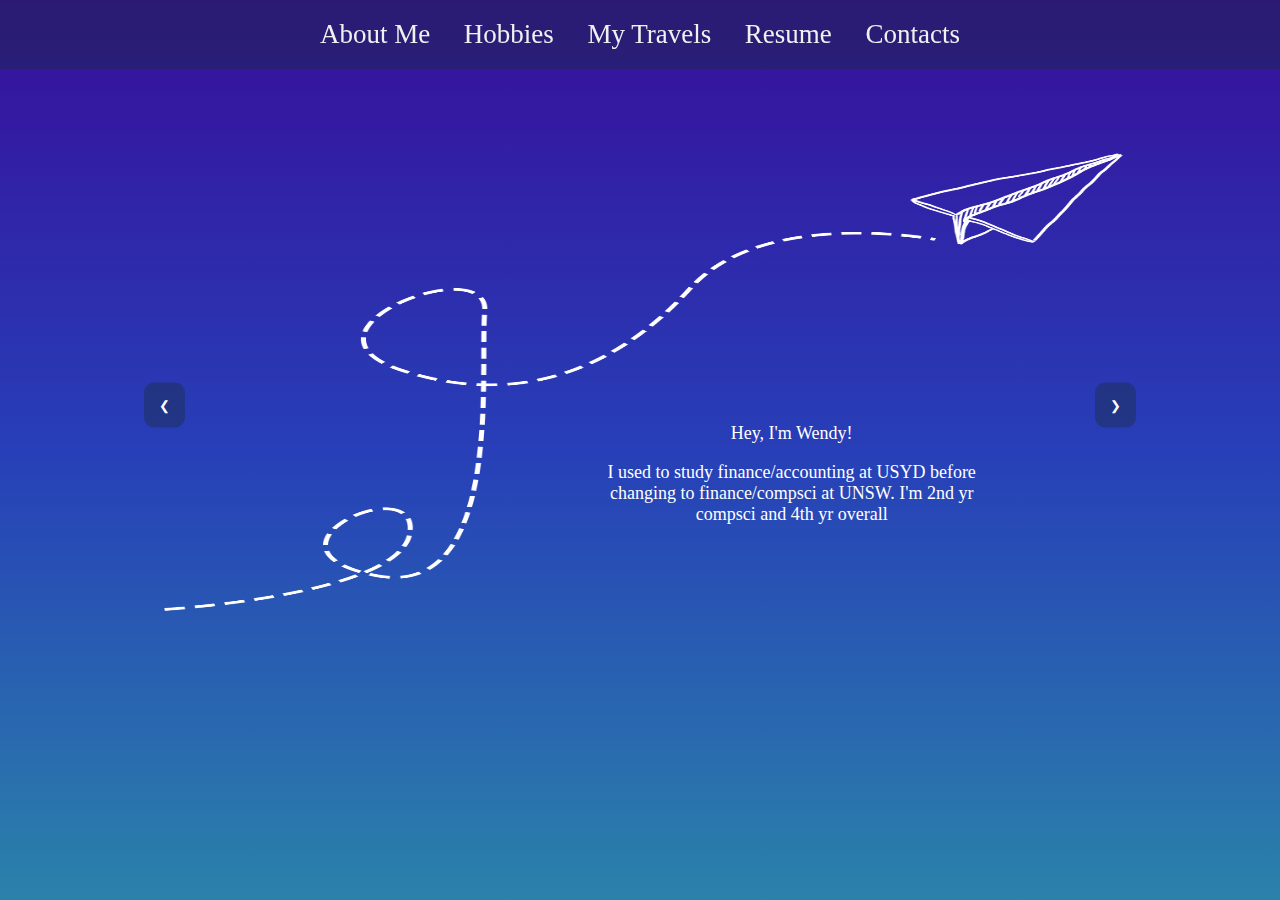
<file: index.html>
<!DOCTYPE html>
<html lang="en">
<head>
    <meta charset="UTF-8">
    <meta name="viewport" content="width=device-width, initial-scale=1.0">
    <link rel="stylesheet" href="index.css">
    <link rel="prefetch" href="index.html">

    <title>About Wendy</title>
    <link rel="icon" type="image/x-icon" href="./assets/ufo.png">
</head>

<body>
  <div id="main">
    <nav class="navBar">
      <ul class="navLinks">
        <li><a href="index.html">About Me</a></li>
        <li><a href="hobbies.html">Hobbies</a></li>
        <li><a href="travels.html">My Travels</a></li>
        <li><a href="https://www.youtube.com/watch?v=xvFZjo5PgG0" target="_blank">Resume</a></li>
        <li><a href="contacts.html">Contacts</a></li>
      </ul>
    </nav>

    <div class="slideshow-container">
      <div class="slide active">
        <img src="./assets/plane1.png">
        <div class="slide-text1">
          <p>Hey, I'm Wendy!</p>
          <p>I used to study finance/accounting at USYD before changing to finance/compsci at UNSW. I'm 2nd yr compsci and 4th yr overall</p>
        </div>
      </div>
      <div class = "slide">
        <img src="./assets/plane2.png">
        <div class="slide-text2">
          <p>I'm speed running my compsci course since I picked up the compsci degree in my third year. So far, I've done:</p>
          <ul class="classList">
            <li>Comp1511 - intro</li>
            <li>Comp1521 - computer systems</li>
            <li>Comp1531 - seng project</li>
            <li>Comp2521 (did it over the summer it was brutal)</li>
          </ul>
          <p>This sem, I'll be completing:</p>
          <ul class="classList">
            <li>Comp6080 - frontend</li>
            <li>Comp3311 - databases</li>
          </ul>
        </div>
      </div>
      <div class = "slide">
        <img src="./assets/plane3.png">
        <div class="slide-text3">
          <p>On top of learning new things and building cool stuff, I hope to meet like-minded people and make lasting friendships</p>
          <div class="smileyFace">
            <img src="./assets/happy.png">
          </div>
        </div>
      </div>

      <button class="prev" onclick="changeSlide(-1)">&#10094;</button>
      <button class="next" onclick="changeSlide(1)">&#10095;</button>

      <script src="script.js"></script>
    </div>
  </div>
</body>
</file>
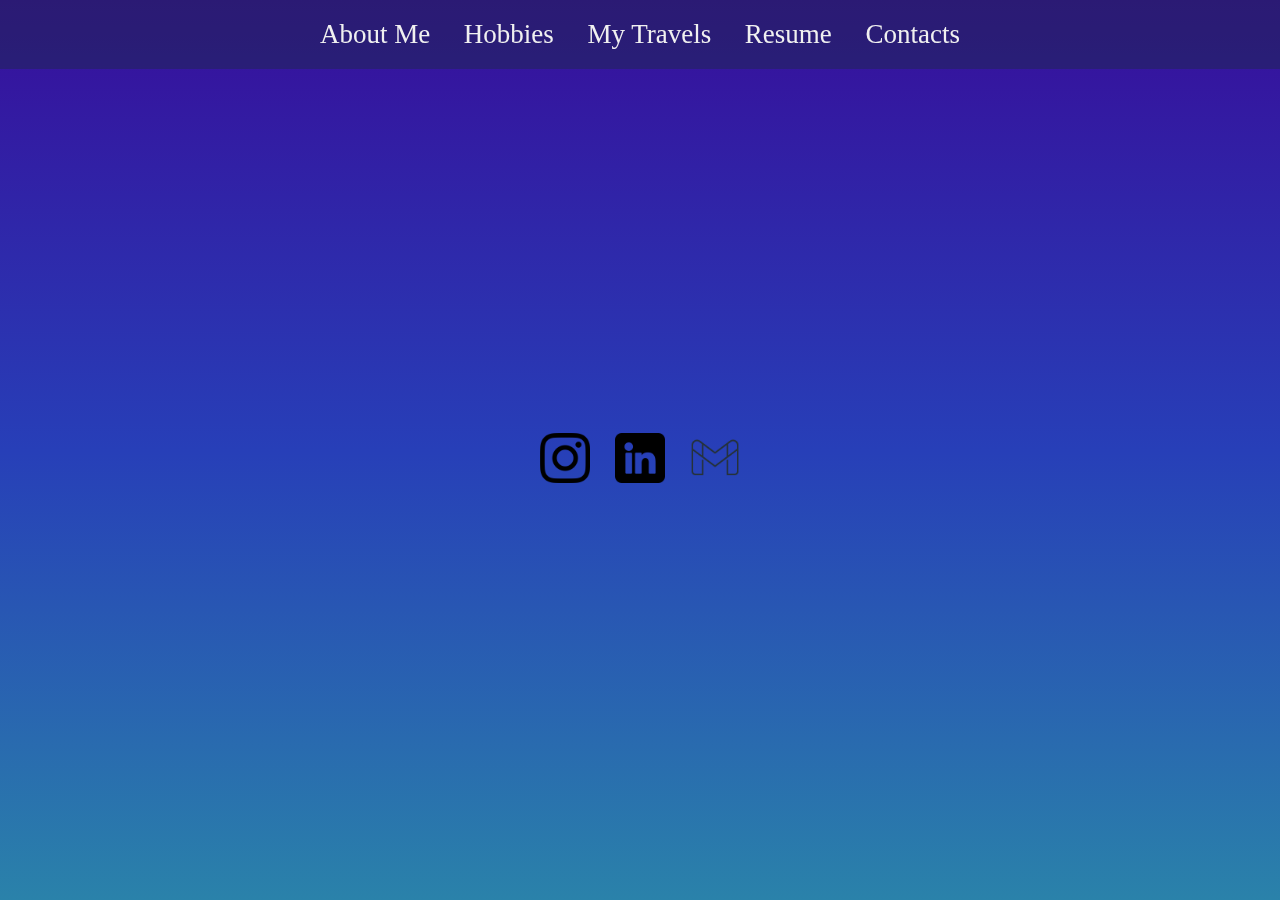
<file: contacts.html>
<html lang="en">
<head>
    <meta charset="UTF-8">
    <meta name="viewport" content="width=device-width, initial-scale=1.0">
    <link rel="stylesheet" href="index.css">
    <link rel="prefetch" href="index.html">

    <title>Contact Wendy</title>
    <link rel="icon" type="image/x-icon" href="./assets/ufo.png">
</head>

<body>
  <div class="main">
    <nav class="navBar">
      <ul class="navLinks">
        <li><a href="index.html">About Me</a></li>
        <li><a href="hobbies.html">Hobbies</a></li>
        <li><a href="travels.html">My Travels</a></li>
        <li><a href="https://www.youtube.com/watch?v=xvFZjo5PgG0" target="_blank">Resume</a></li>
        <li><a href="contacts.html">Contacts</a></li>
      </ul>
    </nav>

    <div class="contacts-container">
      <ul class="contact">
        <li><a href="https://www.instagram.com/wendy_xin_/" target="_blank">
          <img src="./assets/Ig.png" class="default-image">
          <img src="./assets/IgC.png" class="hover-image">
        </a></li>
        <li><a href="https://www.linkedin.com/in/wendy-xin03/" target="_blank">
          <img src="./assets/linkedin.png" class="default-image">
          <img src="./assets/linkedinC.png" class="hover-image">
        </a></li>
        <li><a href="mailto:wendyx137@gmail.com" target="_blank">
          <img src="./assets/gmail.png" class="default-image">
          <img src="./assets/gmailC.png" class="hover-image">
        </a></li>
      </ul>
    </div>
  </div>
</body>
</file>
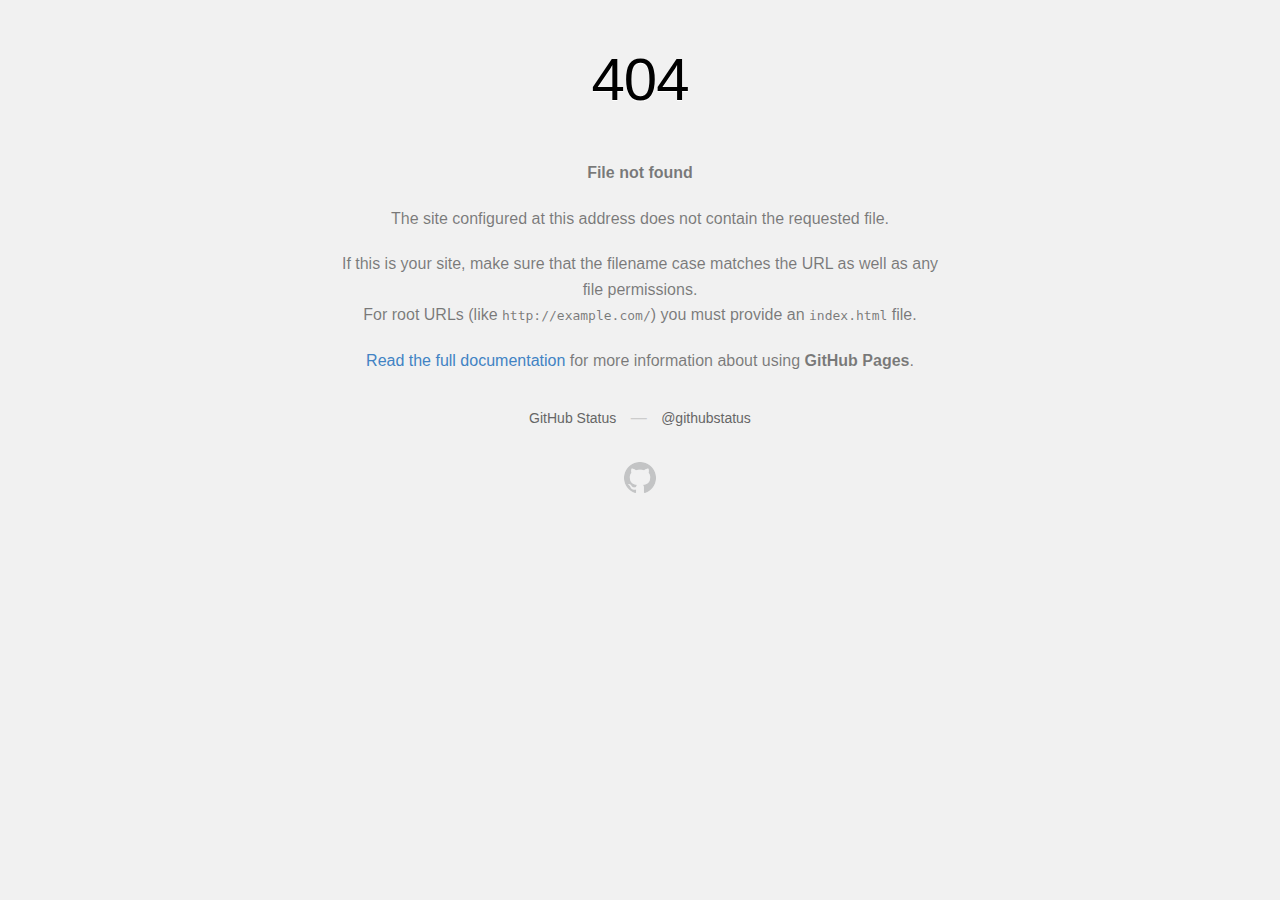
<file: test2.html>
<!DOCTYPE html>
<html>
  <head>
    <meta http-equiv="Content-type" content="text/html; charset=utf-8">
    <meta http-equiv="Content-Security-Policy" content="default-src 'none'; style-src 'unsafe-inline'; img-src data:; connect-src 'self'">
    <title>Page not found &middot; GitHub Pages</title>
    <style type="text/css" media="screen">
      body {
        background-color: #f1f1f1;
        margin: 0;
        font-family: "Helvetica Neue", Helvetica, Arial, sans-serif;
      }

      .container { margin: 50px auto 40px auto; width: 600px; text-align: center; }

      a { color: #4183c4; text-decoration: none; }
      a:hover { text-decoration: underline; }

      h1 { width: 800px; position:relative; left: -100px; letter-spacing: -1px; line-height: 60px; font-size: 60px; font-weight: 100; margin: 0px 0 50px 0; text-shadow: 0 1px 0 #fff; }
      p { color: rgba(0, 0, 0, 0.5); margin: 20px 0; line-height: 1.6; }

      ul { list-style: none; margin: 25px 0; padding: 0; }
      li { display: table-cell; font-weight: bold; width: 1%; }

      .logo { display: inline-block; margin-top: 35px; }
      .logo-img-2x { display: none; }
      @media
      only screen and (-webkit-min-device-pixel-ratio: 2),
      only screen and (   min--moz-device-pixel-ratio: 2),
      only screen and (     -o-min-device-pixel-ratio: 2/1),
      only screen and (        min-device-pixel-ratio: 2),
      only screen and (                min-resolution: 192dpi),
      only screen and (                min-resolution: 2dppx) {
        .logo-img-1x { display: none; }
        .logo-img-2x { display: inline-block; }
      }

      #suggestions {
        margin-top: 35px;
        color: #ccc;
      }
      #suggestions a {
        color: #666666;
        font-weight: 200;
        font-size: 14px;
        margin: 0 10px;
      }

    </style>
  </head>
  <body>

    <div class="container">

      <h1>404</h1>
      <p><strong>File not found</strong></p>

      <p>
        The site configured at this address does not
        contain the requested file.
      </p>

      <p>
        If this is your site, make sure that the filename case matches the URL
        as well as any file permissions.<br>
        For root URLs (like <code>http://example.com/</code>) you must provide an
        <code>index.html</code> file.
      </p>

      <p>
        <a href="https://help.github.com/pages/">Read the full documentation</a>
        for more information about using <strong>GitHub Pages</strong>.
      </p>

      <div id="suggestions">
        <a href="https://githubstatus.com">GitHub Status</a> &mdash;
        <a href="https://twitter.com/githubstatus">@githubstatus</a>
      </div>

      <a href="/" class="logo logo-img-1x">
        <img width="32" height="32" title="" alt="" src="[data-uri]">
      </a>

      <a href="/" class="logo logo-img-2x">
        <img width="32" height="32" title="" alt="" src="[data-uri]">
      </a>
    </div>
  </body>
</html>
</file>
<file: index.css>
body {
  background: linear-gradient(180deg, rgba(55,14,154,1) 0%, rgba(39,63,184,1) 50%, rgba(42,130,170,1) 100%);
  background-attachment: fixed;
  /* TODO: Download local font. It'll work when it decides to work */
  /* font-family: 'Segoe UI', Tahoma, Geneva, Verdana, sans-serif;
  font-weight: 100; */
}

.main {
  height: 100%;
  width: 100%;
  padding: 0;
  display: flex;
  justify-content: center;
  align-items: center;
}

/* ____________________________________NAV BAR CSS___________________________________ */

.navBar {
  position: fixed;
  left: 0;
  top: 0;
  display: flex;
  justify-content: center;
  padding: 0;
  width: 100%;
  background-color: rgba(26, 44, 59, 0.4);
}

.navLinks {
  list-style: none;
  display: flex;
  justify-content: space-between;
  align-items: center;
  width: 50%;
  margin: 0;
  padding: 1.5%;
}

.navLinks a {
  float: top;
  color: rgb(240, 240, 240);
  text-align: center;
  padding: 0;
  font-size: 3vh;
  text-decoration: none;
}

.navLinks a:hover {
  color: white;
  text-shadow: 3px 3px 5px rgb(90, 90, 90);
}

.navLinks a:active {
  color: white;
}


/* _________________________________ABOUT ME SLIDESHOW CSS________________________________ */


.slideshow-container {
  position: relative;
  max-width: 80%;
  margin: 130px auto 0;
  overflow: hidden;
}

.slide {
  display: none;
  position: relative;
  width: 100%;
}

.slide.active {
  display: block;
}

.slide img {
  width: 100%;
  height: 550px;
  display: block;
  filter: invert(100%);
}

/* Slide Text */
.slide-text1 {
  position: absolute;
  top: 50%;
  left: 45%;
  width: 40%;
  color: white;
  font-size: 18px;
  text-align: center;
}

.slide-text2 {
  position: absolute;
  top: 38%;
  left: 20%;
  color: white;
  font-size: 18px;
  text-align: center;
  width: 45%;
}

.classList{
  text-align: center;
  list-style-position: inside;
  list-style-type: "\2728   ";
  color: #b8b8b8;
}

.slide-text3 {
  position: absolute;
  top: 40%;
  left: 10%;
  width: 40%;
  color: white;
  font-size: 18px;

  text-align: center;
  display: flex;
  flex-direction: column;
  align-items: center;
}

.smileyFace {
  display: flex;
  width: 25%;
  animation: spinSmileyFace 3s cubic-bezier(0.445, 0.05, 0.55, 0.95) infinite;
}

.smileyFace img {
  filter: invert(0%);
  max-width: 100%;
  height: auto;
}

@keyframes spinSmileyFace{
  from{transform: rotate(0deg);}
  to{transform: rotate(360deg);}
}

.prev, .next {
  position: absolute;
  top: 50%;
  transform: translateY(-50%);
  background-color: rgba(26, 44, 59, 0.4);
  color: white;
  padding: 15px;
  cursor: pointer;
  border: none;
  border-radius: 10px;
}

.prev { left: 10px; }
.next { right: 10px; }

.prev:hover, .next:hover {
  background-color: rgba(7, 13, 17, 0.52);
}

/* ____________________________________MAPS PAGE CSS___________________________________ */

#map {
  width: 80%;
  height: 500px;
  margin: 130px auto 0;
  border: 2px solid white;
}

.gm-style-iw-chr {
  height: 10px;
}

#mapCaption {
  text-align: center;
  color: white;
  font-size: 24px;
}


/* __________________________________CONTACTS PAGE CSS__________________________________ */

.contacts-container {
  display: flex;
  justify-content: center;
  align-items: center;
  margin-top: 20px;
}

.contact {
  list-style: none;
  padding: 0;
  display: flex;
  gap: 25px;
}

.contact li {
  position: relative;
}

.default-image {
  width: 50px;
  height: 50px;
  transition: opacity 0.3s ease;
}

.hover-image {
  width: 50px;
  height: 50px;
  position: absolute;
  top: 0;
  left: 0;
  opacity: 0;
  transition: opacity 0.3s ease;
}

.contact li:hover .default-image {
  opacity: 0;
}

.contact li:hover .hover-image {
  opacity: 1;
}
</file>
